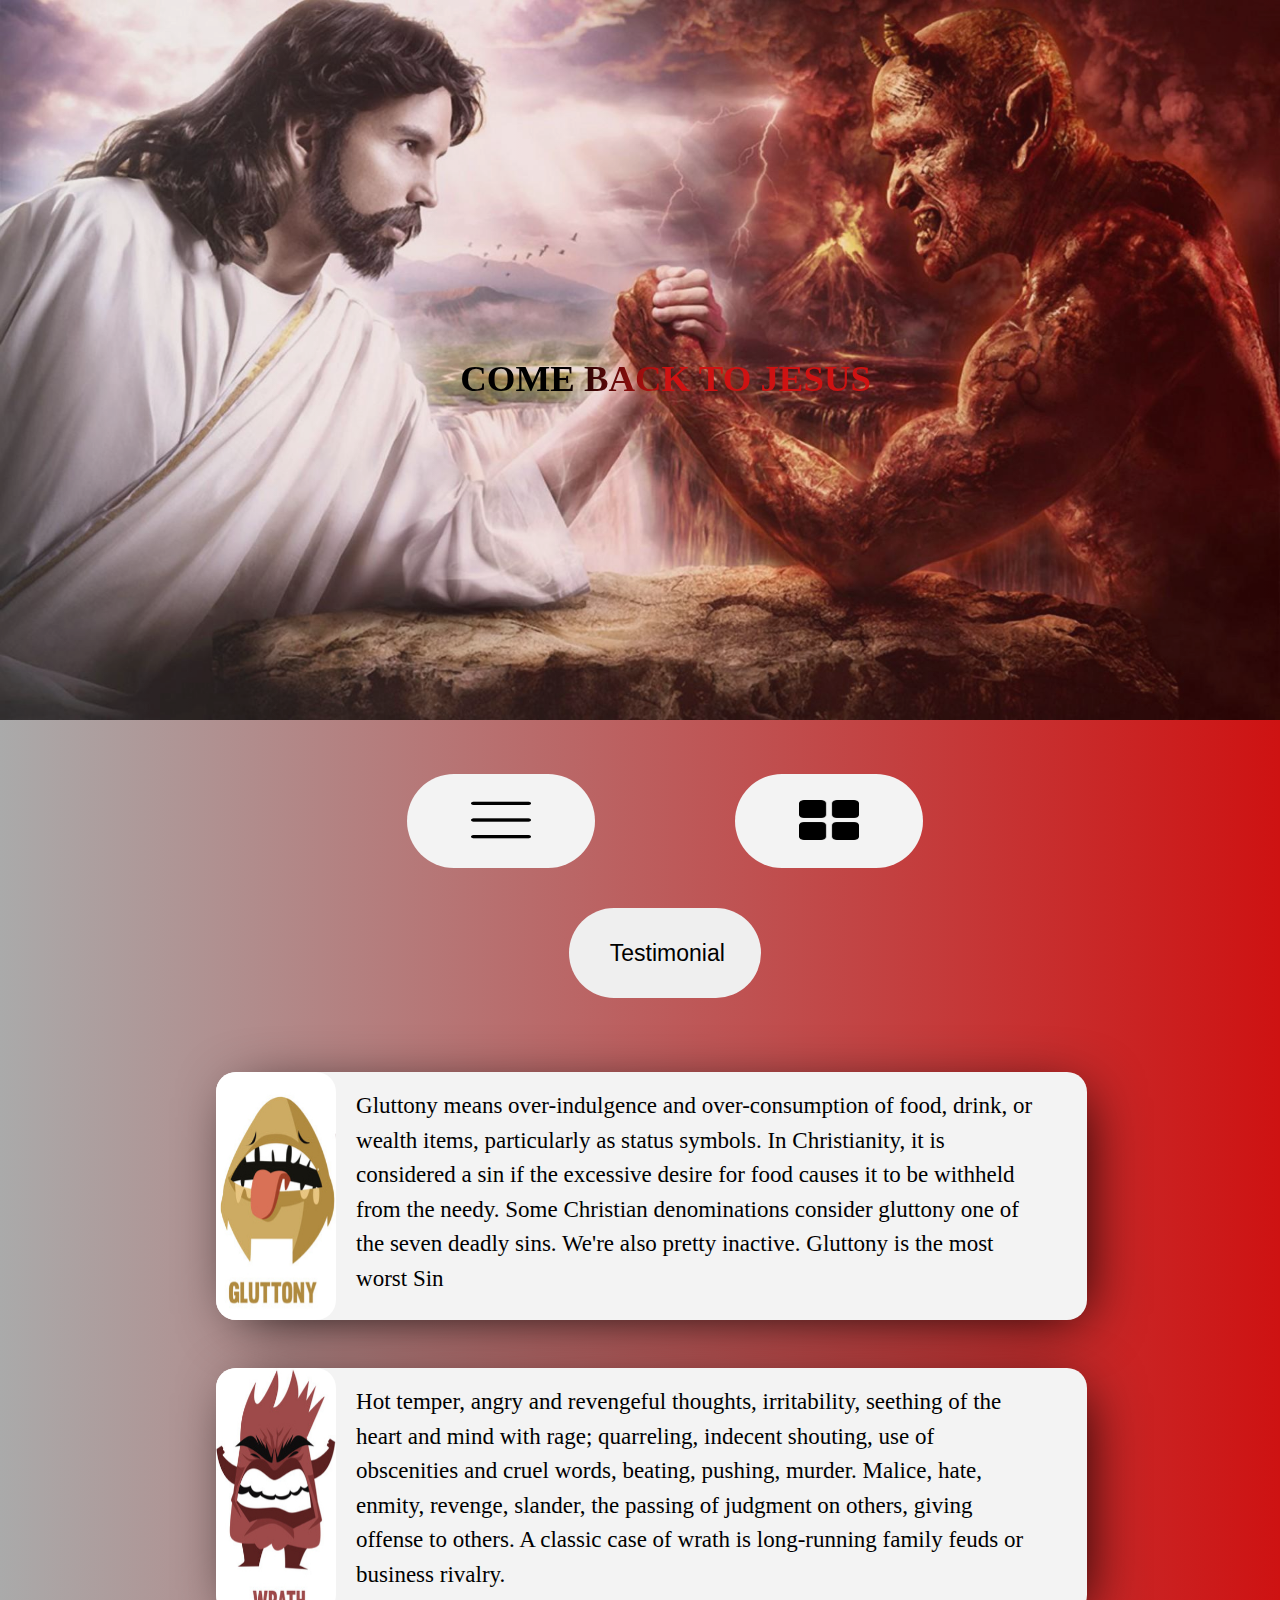
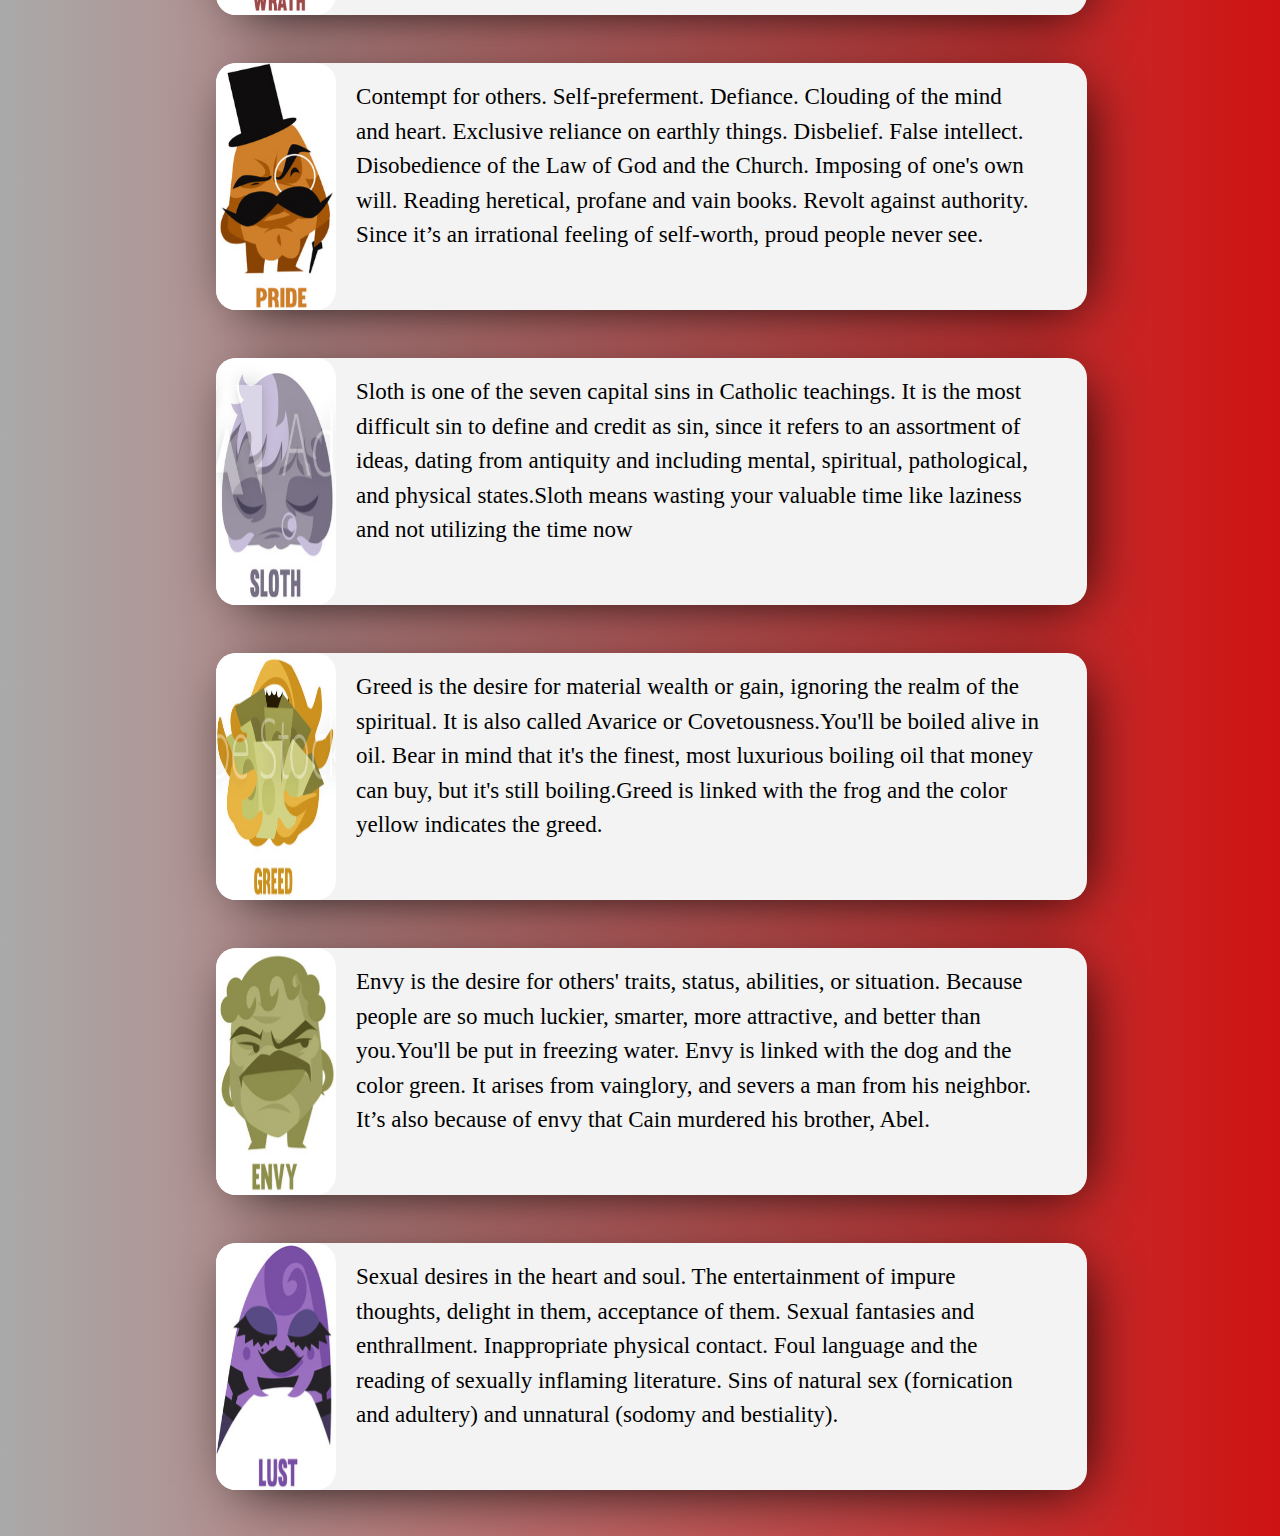
<file: index.html>
<!DOCTYPE html>
<html lang="en">

<head>
    <meta charset="UTF-8">
    <meta http-equiv="X-UA-Compatible" content="IE=edge">
    <meta name="viewport" content="width=device-width, initial-scale=1.0">
    <link rel="icon" href="./Images/favicon (1).ico">
    <link rel="stylesheet" href="./style.css">
    <title>7 Sins</title>
</head>

<body>

    <!------------------------------------Title Section ----------------------------------------->

    <div id="title-section">

        <img class="main-img" src="./Images/wp4367578.jpg" alt="">

        <div class="main-txt">
            Come Back to Jesus
        </div>

    </div>

    <!-- Buttons Section -->


    <div class="btn">
        <button class="btn-flex"><img class=flex-img src="./Images/menu.png"></button>
        <button class="btn-grid"><img class="grid-img" src="./Images/visualization.png" alt=""></button>
    </div>

    <div class="btn-testi">
        <button onclick="window.location.href='./Testimonials/index.html'" class="btn-testimonial">
            <p>
                Testimonial
            </p>
        </button>
    </div>



    <!------------------------------------ Parent Container --------------------------------------->
    <div class="parent-container hidden">

        <!----------------------- Gluttony ------------------>
        <div class="gluttony">

            <img class="img gluttonyimg" src="./Images/gluttony.jpg" alt="">

            <p class="p-gluttony">
                Gluttony means over-indulgence and over-consumption of food, drink, or wealth items,
                particularly as
                status symbols. In
                Christianity, it is considered a sin if the excessive desire for food causes it to be
                withheld
                from
                the needy. Some
                Christian denominations consider gluttony one of the seven deadly sins.
                We're also pretty inactive. Gluttony is the most worst Sin
            </p>

        </div>
        <!----------------------- Wrath ------------------>
        <div class="wrath">
            <img class="img wrathimg" src="./Images/warth.jpg" alt="">

            <p class="p-wrath">
                Hot temper, angry and revengeful thoughts, irritability, seething of the heart and mind with
                rage;
                quarreling, indecent
                shouting, use of obscenities and cruel words, beating, pushing, murder. Malice, hate,
                enmity,
                revenge, slander, the
                passing of judgment on others, giving offense to others. A classic case of wrath is long-running family
                feuds or business rivalry.
            </p>

        </div>

        <!----------------------- Pride ------------------>
        <div class="pride">
            <img class="prideimg" src="./Images/pride.jpg" alt="">

            <p class="p-pride">
                Contempt for others. Self-preferment. Defiance. Clouding of the mind and heart. Exclusive
                reliance
                on earthly things.
                Disbelief. False intellect. Disobedience of the Law of God and the Church. Imposing of one's
                own
                will. Reading
                heretical, profane and vain books. Revolt against authority. Since it’s an irrational feeling of
                self-worth, proud people never see.
            </p>

        </div>

        <!----------------------- Sloth ------------------>
        <div class="sloth">
            <img class="slothimg" src="./Images/Sloth.jpg" alt="">

            <p class="p-sloth">
                Sloth is one of the seven capital sins in Catholic teachings. It is the most difficult sin
                to
                define
                and credit as sin,
                since it refers to an assortment of ideas, dating from antiquity and including mental,
                spiritual,
                pathological, and
                physical states.Sloth means wasting your valuable time like laziness and not utilizing the
                time
                now
            </p>

        </div>

        <!----------------------- Greed ------------------>
        <div class="greed">
            <img class="greedimg" src="./Images/greed.jpg" alt="">

            <p class="p-greed">
                Greed is the desire for material wealth or gain, ignoring the realm of the spiritual. It is
                also
                called Avarice or
                Covetousness.You'll be boiled alive in oil. Bear in mind that it's the finest, most
                luxurious
                boiling oil that money can buy, but
                it's still boiling.Greed is linked with the frog and the color yellow indicates the greed.

            </p>


        </div>

        <!----------------------- Envy ------------------>
        <div class="envy">
            <img class="envyimg" src="./Images/Envy.jpg" alt="">

            <p class="p-envyimg">
                Envy is the desire for others' traits, status, abilities, or situation. Because people
                are
                so
                much luckier, smarter, more attractive, and better than you.You'll be put in freezing water.
                Envy is
                linked with the dog and the color green.
                It arises from vainglory, and severs a man from his neighbor.
                It’s also because of envy that Cain murdered his brother, Abel.
            </p>

        </div>

        <!----------------------- Lust ------------------>
        <div class="lust">
            <img class="lustimg" src="./Images/Lust.jpg" alt="">

            <p class="p-lust">
                Sexual desires in the heart and soul. The entertainment of impure thoughts, delight in them,
                acceptance of them. Sexual
                fantasies and enthrallment. Inappropriate physical contact. Foul language and the reading of
                sexually inflaming
                literature. Sins of natural sex (fornication and adultery) and unnatural (sodomy and
                bestiality).
            </p>

        </div>

    </div>

    <!------------------------------------ Parent Container --------------------------------------->
    <div class="hidden-1 parent-container-1">

        <div class="gluttony-1">

            <img class="img gluttonyimg-1" src="./Images/gluttony.jpg" alt="">

            <p class="p-gluttony">
                Gluttony means over-indulgence and over-consumption of food, drink, or wealth items,
                particularly as
                status symbols. In
                Christianity, it is considered a sin if the excessive desire for food causes it to be
                withheld
                from
                the needy. Some
                Christian denominations consider gluttony one of the seven deadly sins.
                We're also pretty inactive.Gluttony is the most worst Sin
            </p>

        </div>

        <!----------------------- Wrath ------------------>
        <div class="wrath-1">
            <img class="img wrathimg-1" src="./Images/warth.jpg" alt="">

            <p class="p-wrath">
                Hot temper, angry and revengeful thoughts, irritability, seething of the heart and mind with
                rage;
                quarreling, indecent
                shouting, use of obscenities and cruel words, beating, pushing, murder. Malice, hate,
                enmity,
                revenge, slander, the
                passing of judgment on others, giving offense to others. A classic case of wrath is long-running family
                feuds or business rivalry.
            </p>

        </div>

        <!----------------------- Pride ------------------>
        <div class="pride-1">
            <img class="prideimg-1" src="./Images/pride.jpg" alt="">

            <p class="p-pride">
                Contempt for others. Self-preferment. Defiance. Clouding of the mind and heart. Exclusive
                reliance
                on earthly things.
                Disbelief. False intellect. Disobedience of the Law of God and the Church. Imposing of one's
                own
                will. Reading
                heretical, profane and vain books. Revolt against authority. Since it’s an irrational feeling of
                self-worth, proud people never see.
            </p>

        </div>

        <!----------------------- Sloth ------------------>
        <div class="sloth-1">
            <img class="slothimg-1" src="./Images/Sloth.jpg" alt="">

            <p class="p-sloth">
                Sloth is one of the seven capital sins in Catholic teachings. It is the most difficult sin
                to
                define
                and credit as sin,
                since it refers to an assortment of ideas, dating from antiquity and including mental,
                spiritual,
                pathological, and
                physical states.Sloth means wasting your valuable time like laziness and not utilizing the
                time
                now
            </p>

        </div>

        <!----------------------- Greed ------------------>
        <div class="greed-1">
            <img class="greedimg-1" src="./Images/greed.jpg" alt="">

            <p class="p-greed">
                Greed is the desire for material wealth or gain, ignoring the realm of the spiritual. It is
                also
                called Avarice or
                Covetousness.You'll be boiled alive in oil. Bear in mind that it's the finest, most
                luxurious
                boiling oil that money can buy, but
                it's still boiling.Greed is linked with the frog and the color yellow indicates the greed.

            </p>
        </div>

        <!----------------------- Envy ------------------>
        <div class="envy-1">
            <img class="envyimg-1" src="./Images/Envy.jpg" alt="">

            <p class="p-envy">
                Envy is the desire for others' traits, status, abilities, or situation. Because people
                are
                so
                much luckier, smarter, more attractive, and better than you.You'll be put in freezing water.
                Envy is
                linked with the dog and the color green.
                It arises from vainglory, and severs a man from his neighbor.
                It’s also because of envy that Cain murdered his brother, Abel.
            </p>

        </div>

        <!----------------------- Lust ------------------>
        <div class="lust-1">
            <img class="lustimg-1" src="./Images/Lust.jpg" alt="">

            <p class="p-lust">
                Sexual desires in the heart and soul. The entertainment of impure thoughts, delight in them,
                acceptance of them. Sexual
                fantasies and enthrallment. Inappropriate physical contact. Foul language and the reading of
                sexually inflaming
                literature. Sins of natural sex (fornication and adultery) and unnatural (sodomy and
                bestiality).
            </p>

        </div>

    </div>


    <!-- Script  -->
    <script src="./script.js"></script>

    <!-- Body -->



</body>

</html>
</file>
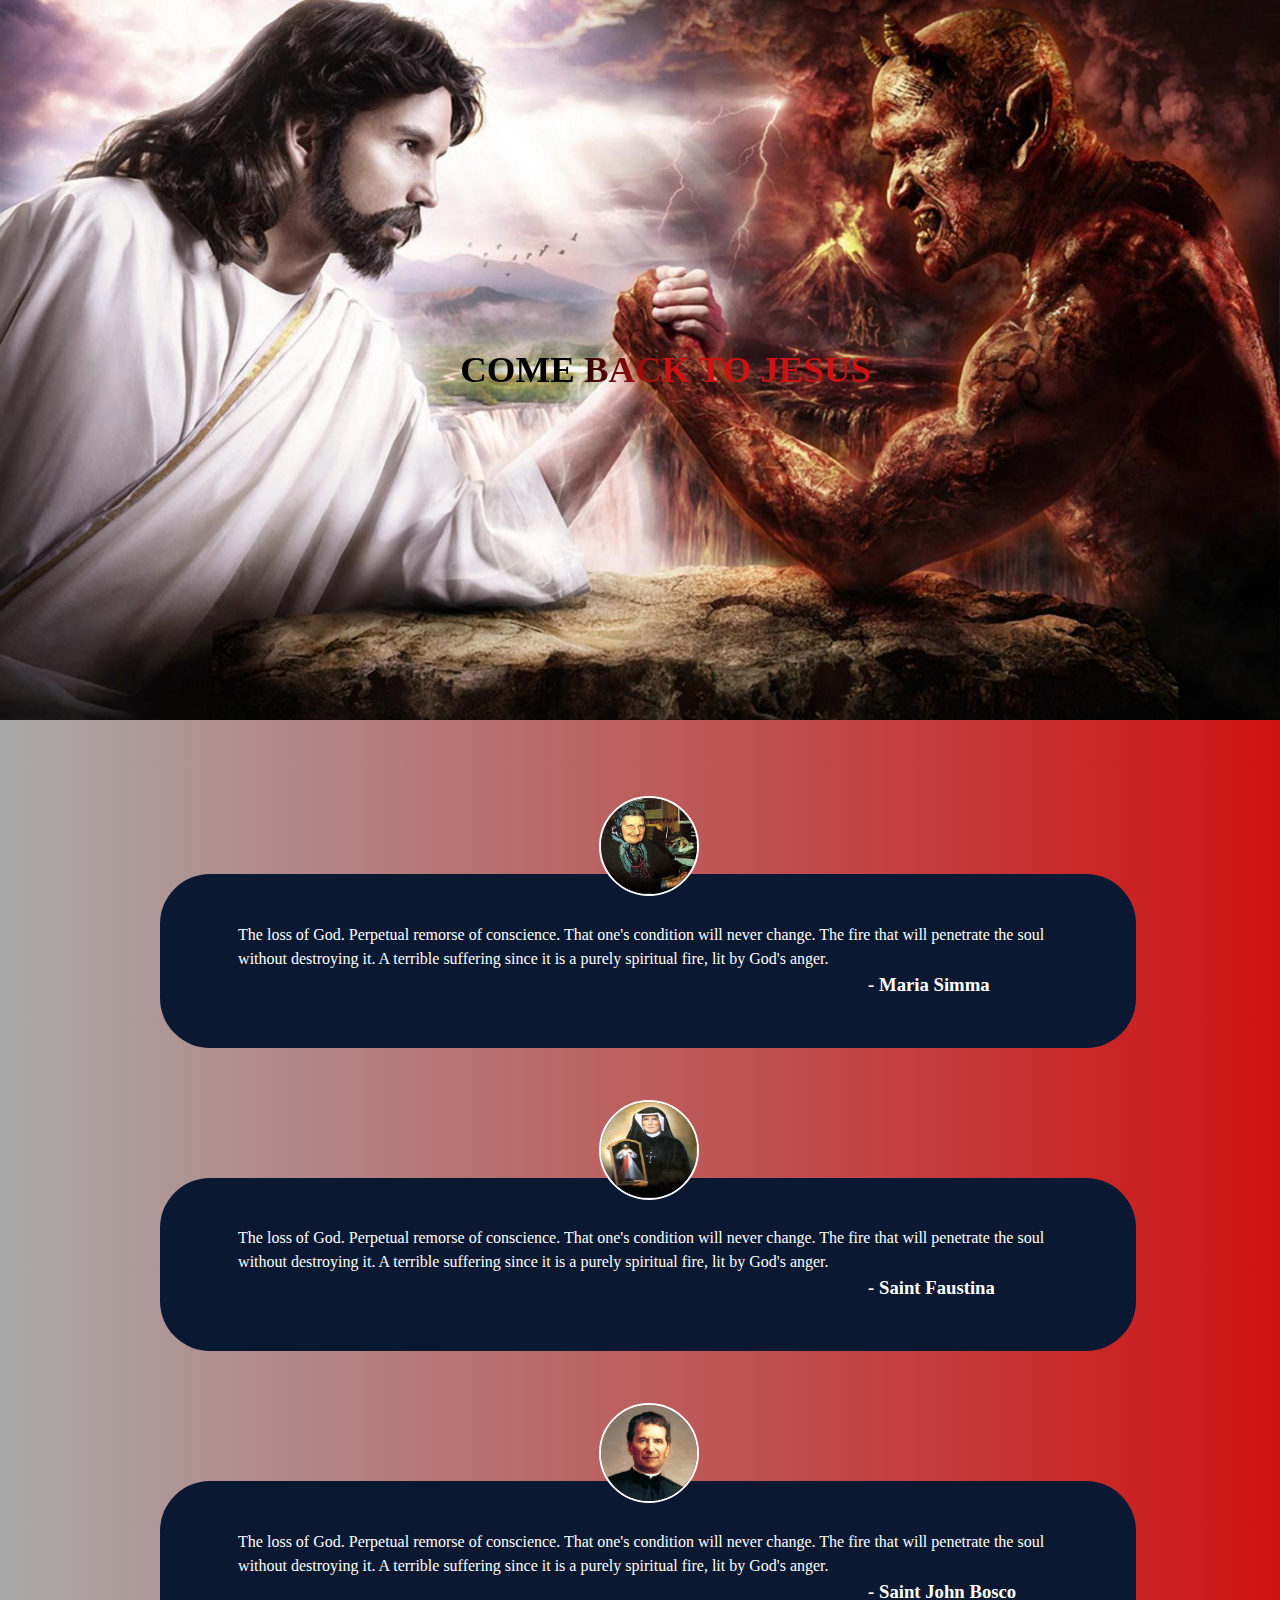
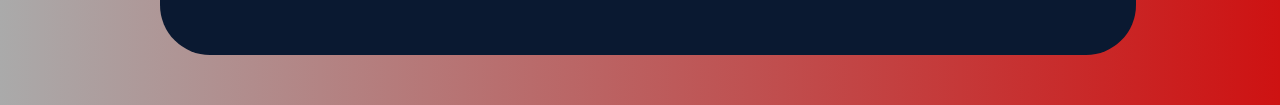
<file: Testimonials/index.html>
<!DOCTYPE html>
<html lang="en">

<head>
    <meta charset="UTF-8">
    <meta http-equiv="X-UA-Compatible" content="IE=edge">
    <meta name="viewport" content="width=device-width, initial-scale=1.0">
    <link rel="stylesheet" href="./style.css">
    <title>Testimonial</title>
</head>

<body>

    <div id="title-section">

        <img class="main-img" src="./Images/wp4367578.jpg" alt="">

        <div class="main-txt">
            Come Back to Jesus
        </div>

    </div>


    <div class="container">
        <div class="flex-container">
            <div class="testi-1">
                <div class="user testimonial-1">
                    <img class="mariasimma-img" src="./Images/Maria_Simma.png" alt="">
                    <p>
                        The loss of God. Perpetual remorse of conscience. That one's condition will never change. The
                        fire
                        that will penetrate the soul without destroying it. A terrible suffering since it is a purely
                        spiritual fire,
                        lit by God's anger.
                    </p>
                    <h3>- Maria Simma</h3>
                </div>
            </div>



            <div class="testi-2">
                <div class="user testimonial-2">
                    <img class="faustina-img" src="./Images/faustina.png" alt="">
                    <p>
                        The loss of God. Perpetual remorse of conscience. That one's condition will never change. The
                        fire
                        that will penetrate the soul without destroying it. A terrible suffering since it is a purely
                        spiritual fire,
                        lit by God's anger.
                    </p>
                    <h3>- Saint Faustina</h3>
                </div>
            </div>


            <div class="testi-3">
                <div class="user testimonial-3">
                    <img class="johnbosco-img" src="./Images/Don-Bosco-Emal-e1515516250706.png" alt="">
                    <p class="p-donbosco">
                        The loss of God. Perpetual remorse of conscience. That one's condition will never change.
                        The
                        fire
                        that will penetrate the soul without destroying it. A terrible suffering since it is a
                        purely
                        spiritual fire,
                        lit by God's anger.
                    </p>
                    <h3>- Saint John Bosco</h3>
                </div>
            </div>
        </div>
    </div>

    <!-- End of Div -->
    <script src="./main.js"></script>
</body>

</html>
</file>
<file: style.css>
@import url('https://fonts.googleapis.com/css2?family=Poppins:wght@200;300;400;500;600;700;800;900&display=swap');

* {
    margin: 0;
    padding: 0;
    box-sizing: border-box;
}

/* Body Section */
body {
    text-align: center;
    background: linear-gradient(to right, #AAAAAA, #ce1212);
}



/* ParaGraph */
p {
    font-size: 23px;
    line-height: 1.5;
    padding: 2%;
    text-align: left;
}


/* Buttons  */
span {
    font-size: 20px;
    font-weight: bold;
}


.btn {
    letter-spacing: 4px;
    display: flex;
    flex-direction: row;
    justify-content: space-evenly;
    align-items: center;
    text-align: center;
    padding-top: 50px;
}

.btn-flex {
    padding: 4% 10%;
    cursor: pointer;
    border: none;
    color: black;
    background-color: #F3F3F3;
    border-radius: 50px;
}


.btn-testi {
    margin-top: 40px;

}

.btn-testimonial {
    padding: 4% 5%;
    border-radius: 50px;
    border: none;
    cursor: pointer;
}

.btn-testimonial:hover {
    background: rgb(241, 18, 8);

}

.flex-img {
    height: 40px;
    width: 60px;

}

.grid-img {
    height: 40px;
    width: 60px;
}


.btn-grid {
    padding: 4% 12%;
    cursor: pointer;
    border: none;
    color: black;
    background-color: #F3F3F3;
    border-radius: 50px;
}

.btn-flex:hover {
    background: rgb(241, 18, 8);
}

.btn-grid:hover {
    background: rgb(241, 18, 8);
}

@media screen and (min-width:1078px) {


    .btn-flex {
        padding: 2% 5%;
        margin-left: 50px;
    }

    .btn-grid {
        padding: 2% 5%;
        margin-left: -17%;
    }

    .btn-testimonial {
        padding: 2% 3%;
        margin-left: 50px;
    }



}


/* Title Section */
.title-section {
    position: relative;
    background-blend-mode: darken;
}


/* Main Image */
.main-img {
    height: 100%;
    width: 100%;
    opacity: 0.8;
}


/* Main Text */
.main-txt {
    font-size: 2.3rem;
    font-weight: 800;
    position: absolute;
    top: 25%;
    left: 52%;
    transform: translate(-50%, -50%);
    text-align: center;
    text-transform: uppercase;
    background: linear-gradient(to right, #000 0%, #000 25%, #CE1212 50%, #CE1212 100%);
    -webkit-background-clip: text;
    -webkit-text-fill-color: transparent;
}


/* Media Queries for Main-Txt */
@media screen and (min-width:402px) {
    .main-txt {
        font-size: 2.3rem;
        font-weight: 800;
        position: absolute;
        top: 35%;
        left: 52%
    }
}

/* Media Queries for Main-Txt */

@media screen and (max-width:2487px) {
    .main-txt {
        position: absolute;
        top: 36%;
        left: 52%;
    }
}

@media screen and (max-width:2200px) {
    .main-txt {
        position: absolute;
        top: 35%;
        left: 52%;
    }
}

@media screen and (max-width:1601px) {
    .main-txt {
        position: absolute;
        top: 25%;
        left: 52%;
    }
}



/* Parent Container */
.parent-container {
    padding: 2% 4%;
}

/* .hidden {
    display: none;
} */


/* Gluttony */
.gluttony {
    margin-top: 70px;
    background: #F3F3F3;
    border-radius: 20px;
    box-shadow: 10px 10px 60px -15px black;
}

/* Gluttony Image */
.gluttonyimg {
    width: 120px;
    height: 100px;
    border-radius: 20px;
}

/* Wrath */
.wrath {
    margin-top: 50px;
    background: #F3F3F3;
    border-radius: 20px;
    box-shadow: 10px 10px 60px -15px black;
}

/* Wrath Image */
.wrathimg {
    width: 120px;
    height: 100px;
    border-radius: 20px;
}


/* Pride */
.pride {
    margin-top: 50px;
    background: #F3F3F3;
    border-radius: 20px;
    box-shadow: 10px 10px 60px -15px black;
}

/* Pride Image */
.prideimg {
    width: 120px;
    height: 100px;
    border-radius: 20px;
}

/* Sloth */
.sloth {
    margin-top: 50px;
    background: #F3F3F3;
    border-radius: 20px;
    box-shadow: 10px 10px 60px -15px black;
}

/* Sloth Image */
.slothimg {
    width: 120px;
    height: 100px;
    border-radius: 20px;
}

/* Greed */
.greed {
    margin-top: 50px;
    background: #F3F3F3;
    border-radius: 20px;
    box-shadow: 10px 10px 60px -15px black;
}

/* Greed Image */
.greedimg {
    width: 120px;
    height: 100px;
    border-radius: 20px;
}

/* Envy */
.envy {
    margin-top: 50px;
    background: #F3F3F3;
    border-radius: 20px;
    box-shadow: 10px 10px 60px -15px black;
}

/* Envy Image */
.envyimg {
    width: 120px;
    height: 100px;
    border-radius: 20px;
}

/* Lust */
.lust {
    margin-top: 50px;
    background: #F3F3F3;
    border-radius: 20px;
    margin-bottom: 20px;
    box-shadow: 10px 10px 60px -15px black;
}

/* Lust Image */
.lustimg {
    width: 120px;
    height: 100px;
    border-radius: 20px;
}






/* Media Queries for Parent Container Elements */
@media screen and (min-width:1150px) {

    /* Main Txt */
    .main-txt {
        position: absolute;
        top: 42%;
        left: 52%;
    }

    /* Gluttony */
    .gluttony {
        height: 248px;
        margin-top: 48px;
        background: ##F3F3F3;
        border-radius: 20px;
        width: 74%;
        margin-left: 14%;
        box-shadow: 10px 10px 60px -15px black;
        padding-right: 20px;

    }

    /* Gluttony Image */
    .gluttonyimg {
        height: 248px;
        width: 120px;
        border-radius: 20px;
        float: left;
        margin-right: 20px;
    }

    /* Wrath */
    .wrath {
        height: 247px;
        margin-top: 48px;
        background: #F3F3F3;
        border-radius: 20px;
        width: 74%;
        margin-left: 14%;
        box-shadow: 10px 10px 60px -15px black;
        padding-right: 20px;

    }

    /* Wrath Image */
    .wrathimg {
        height: 247px;
        width: 120px;
        border-radius: 20px;
        float: left;
        margin-right: 20px;
    }

    /* Pride */
    .pride {
        height: 247px;
        margin-top: 48px;
        background: #F3F3F3;
        border-radius: 20px;
        width: 74%;
        margin-left: 14%;
        box-shadow: 10px 10px 60px -15px black;
        padding-right: 20px;
    }

    /* Pride Image */
    .prideimg {
        height: 247px;
        width: 120px;
        border-radius: 20px;
        float: left;
        margin-right: 20px;
    }

    /* Sloth */
    .sloth {
        height: 247px;
        margin-top: 48px;
        background: #F3F3F3;
        border-radius: 20px;
        width: 74%;
        margin-left: 14%;
        box-shadow: 10px 10px 60px -15px black;
        padding-right: 20px;
    }

    /* Sloth Image */
    .slothimg {
        height: 247px;
        width: 120px;
        border-radius: 20px;
        float: left;
        margin-right: 20px;
    }

    /* Greed */
    .greed {
        height: 247px;
        margin-top: 48px;
        background: #F3F3F3;
        border-radius: 20px;
        width: 74%;
        margin-left: 14%;
        box-shadow: 10px 10px 60px -15px black;
        padding-right: 20px;
    }

    /* Greed Image */
    .greedimg {
        height: 247px;
        width: 120px;
        border-radius: 20px;
        float: left;
        margin-right: 20px;
    }

    /* Envy */
    .envy {
        height: 247px;
        margin-top: 48px;
        background: #F3F3F3;
        border-radius: 20px;
        width: 74%;
        margin-left: 14%;
        box-shadow: 10px 10px 60px -15px black;
        padding-right: 20px;
    }

    /* Envy Image */
    .envyimg {
        height: 247px;
        width: 120px;
        border-radius: 20px;
        float: left;
        margin-right: 20px;
    }

    /* Lust */
    .lust {
        height: 247px;
        margin-top: 48px;
        background: #F3F3F3;
        border-radius: 20px;
        width: 74%;
        margin-left: 14%;
        box-shadow: 10px 10px 60px -15px black;
        padding-right: 20px;
    }

    /* Lust Image */
    .lustimg {
        height: 247px;
        width: 120px;
        border-radius: 20px;
        float: left;
        margin-right: 20px;
    }
}

@media screen and (max-width:1155px) {
    .gluttony {
        width: 80%;
        margin-left: 10%;
    }

    .wrath {
        width: 80%;
        margin-left: 10%;
    }

    .pride {
        width: 80%;
        margin-left: 10%;
    }

    .sloth {
        width: 80%;
        margin-left: 10%;
    }

    .greed {
        width: 80%;
        margin-left: 10%;
    }

    .envy {
        width: 80%;
        margin-left: 10%;
    }

    .lust {
        width: 80%;
        margin-left: 10%;
    }
}

/* Media Queries for all the div for changing the height */

@media screen and (min-width:1514px) {

    .gluttony {
        height: 168px;
    }

    .gluttonyimg {
        height: 168px;
    }

    .wrath {
        height: 168px;
    }

    .wrathimg {
        height: 168px;
    }

    .pride {
        height: 168px;
    }

    .prideimg {
        height: 168px;
    }

    .sloth {
        height: 168px;
    }

    .slothimg {
        height: 168px;
    }

    .greed {
        height: 168px;
    }

    .greedimg {
        height: 168px;
    }

    .envy {
        height: 168px;
    }

    .envyimg {
        height: 168px;
    }

    .lust {
        height: 168px;
    }

    .lustimg {
        height: 168px;
    }

}



















/* Grid CSS */

/* Hidden */


/* Title Section */
.title-section-1 {
    position: relative;
}

/* Main Image */
.main-img-1 {
    height: 100%;
    width: 100%;
    opacity: 0.9
}

/* Main Text */
.main-txt-1 {
    font-size: 2.3rem;
    font-weight: 800;
    position: absolute;
    top: 25%;
    left: 52%;
    transform: translate(-50%, -50%);
    text-transform: uppercase;
    background: linear-gradient(to right, #000 0%, #000 25%, #CE1212 50%, #CE1212 100%);
    -webkit-background-clip: text;
    -webkit-text-fill-color: transparent;
}

.parent-container-1 {
    padding: 2% 4%;
    display: grid;
    grid-template-columns: 1fr;
    grid-template-rows: 1fr 1fr 1fr;
}


/* Gluttony */
.gluttony-1 {
    width: 95%;
    margin-top: 52px;
    background: #F3F3F3;
    border-radius: 20px;
    box-shadow: 10px 10px 60px -15px black;

}

/* Gluttony Image */
.gluttonyimg-1 {
    width: 120px;
    height: 100px;
    border-radius: 20px;
}

.p-gluttony {
    margin-left: 20px;
    margin-right: 10px;
}

/* Wrath */
.wrath-1 {
    margin-top: 50px;
    background: #F3F3F3;
    border-radius: 20px;
    box-shadow: 10px 10px 60px -15px black;
}

/* Wrath Image */
.wrathimg-1 {
    width: 120px;
    height: 100px;
    border-radius: 20px;
}

.p-wrath {
    margin-left: 20px;
    margin-right: 10px;
}

/* Pride */
.pride-1 {
    width: 95%;
    margin-top: 50px;
    background: #F3F3F3;
    border-radius: 20px;
    box-shadow: 10px 10px 60px -15px black;
}

/* Pride Image */
.prideimg-1 {
    width: 120px;
    height: 100px;
    border-radius: 20px;
}

.p-pride {
    margin-left: 20px;
    margin-right: 10px;
}

/* Sloth */
.sloth-1 {
    margin-top: 50px;
    background: #F3F3F3;
    border-radius: 20px;
    box-shadow: 10px 10px 60px -15px black;
}


/* Sloth Image */
.slothimg-1 {
    width: 120px;
    height: 100px;
    border-radius: 20px;
}

.p-sloth {
    margin-left: 20px;
    margin-right: 10px;
}

/* Greed */
.greed-1 {
    width: 95%;
    margin-top: 50px;
    background: #F3F3F3;
    border-radius: 20px;
    box-shadow: 10px 10px 60px -15px black;
}

/* Greed Image */
.greedimg-1 {
    width: 120px;
    height: 100px;
    border-radius: 20px;
}

.p-greed {
    margin-left: 20px;
    margin-right: 10px;
}

/* Envy */
.envy-1 {
    margin-top: 50px;
    background: #F3F3F3;
    border-radius: 20px;
    box-shadow: 10px 10px 60px -15px black;
}

/* Envy Image */
.envyimg-1 {
    width: 120px;
    height: 100px;
    border-radius: 20px;
}

.p-envy {
    margin-left: 20px;
    margin-right: 10px;
}


/* Lust */
.lust-1 {
    margin-top: 50px;
    background: #F3F3F3;
    border-radius: 20px;
    margin-bottom: 30px;
    box-shadow: 10px 10px 60px -15px black;
}

/* Lust Image */
.lustimg-1 {
    width: 120px;
    height: 100px;
    border-radius: 20px;
}

.p-lust {
    margin-left: 20px;
    margin-right: 10px;
}


@media screen and (min-width:715px) {


    .main-txt-1 {
        position: absolute;
        top: 40%;
        left: 52%
    }

    .parent-container-1 {
        display: grid;
        grid-template-columns: 1fr 1fr;
        grid-template-rows: 1fr 1fr;

    }


    .wrath-1 {
        margin-left: 50px;
    }

    .sloth-1 {
        margin-left: 50px;
    }

    .envy-1 {
        margin-left: 50px;
    }

    .lust-1 {
        width: 70%;
        margin-left: 16%;
        margin-bottom: 30px;
        grid-column: 1/3;
    }

    /* .p-envy {
    padding-left: 2%;
}

*/
}

@media screen and (max-width:715px) {
    .gluttony-1 {
        width: 85%;
        margin-left: 7%;
    }

    .wrath-1 {
        width: 85%;
        margin-left: 7%;
    }

    .pride-1 {
        width: 85%;
        margin-left: 7%;
    }

    .sloth-1 {
        width: 85%;
        margin-left: 7%;
    }

    .greed-1 {
        width: 85%;
        margin-left: 7%;
    }

    .envy-1 {
        width: 85%;
        margin-left: 7%;
    }

    .lust-1 {
        width: 85%;
        margin-left: 7%;
    }
}

@media screen and (max-width:500px) {
    .main-txt {
        position: absolute;
        top: 15%;
        left: 52%;
    }
}

@media screen and (max-width:378px) {
    .main-txt {
        position: absolute;
        top: 13%;
        left: 52%;
    }
}


.hidden-1 {
    display: none;
}
</file>
<file: Testimonials/style.css>
* {

    padding: 0;
    box-sizing: border-box;
    margin: 0;
}

body {
    background: linear-gradient(to right, #AAAAAA, #ce1212);
}

p {
    color: white;
    font-weight: 500;
    line-height: 1.5;
}

h3 {
    color: white;
    margin-left: 150px;
    line-height: 1.5;
}


/* Title Section */
.title-section {
    position: relative;
}


/* Main Image Section */
.main-img {
    height: 100%;
    width: 100%;
}


/* Main Text Section */

.main-txt {
    font-size: 2.3rem;
    font-weight: 800;
    position: absolute;
    top: 25%;
    left: 52%;
    transform: translate(-50%, -50%);
    text-align: center;
    text-transform: uppercase;
    background: linear-gradient(to right, #000 0%, #000 25%, #CE1212 50%, #CE1212 100%);
    -webkit-background-clip: text;
    -webkit-text-fill-color: transparent;
}

/* Media Queries for Main-Txt */
@media screen and (min-width:402px) {
    .main-txt {
        font-size: 2.3rem;
        font-weight: 800;
        position: absolute;
        top: 35%;
        left: 52%
    }
}

/* Media Queries for Main-Txt */

@media screen and (max-width:2487px) {
    .main-txt {
        position: absolute;
        top: 36%;
        left: 52%;
    }
}

@media screen and (max-width:2200px) {
    .main-txt {
        position: absolute;
        top: 35%;
        left: 52%;
    }
}

@media screen and (max-width:1601px) {
    .main-txt {
        position: absolute;
        top: 41%;
        left: 52%;
    }
}

/* Main Container */
.container {
    height: 100%;
    margin-top: 150px;
    margin-left: 60px;
}


.testi-1 {
    margin-right: 50px;
    position: relative;
}

.testimonial-1 {
    background: #0A1931;
    padding: 5% 8%;
    border-radius: 50px;

}


.mariasimma-img {
    height: 100px;
    border-radius: 50px;
    position: absolute;
    top: -45%;
    left: 37%;
    border: 2px solid white;
}

.testi-2 {
    margin-right: 50px;
    position: relative;

}

.testimonial-2 {
    background: #0A1931;
    padding: 5% 8%;
    border-radius: 50px;
    margin-top: 130px;
}


.faustina-img {
    height: 100px;
    border-radius: 50px;
    position: absolute;
    top: -45%;
    left: 37%;
    border: 2px solid white;
}


.testi-3 {
    margin-right: 50px;
    margin-bottom: 50px;
    position: relative;
}


.testimonial-3 {
    background: #0A1931;
    padding: 5% 8%;
    border-radius: 50px;
    margin-top: 130px;
}

.johnbosco-img {
    height: 100px;
    border-radius: 50px;
    position: absolute;
    top: -45%;
    left: 37%;
    border: 2px solid white;
}

@media screen and (min-width:621px) {
    .mariasimma-img {
        left: 40%;
    }

    .faustina-img {
        left: 40%;
    }

    .johnbosco-img {
        left: 40%;
    }


    h3 {
        padding-left: 480px;
    }
}




@media screen and (min-width:1211px) {

    .mariasimma-img {
        left: 45%;
    }

    .faustina-img {
        left: 45%;
    }

    .johnbosco-img {
        left: 45%;
    }
}

@media screen and (min-width:1709px) {

    .mariasimma-img {
        top: -25%;
        left: 45%;
    }

    .faustina-img {
        top: -25%;
        left: 45%;
    }

    .johnbosco-img {
        top: -25%;
        left: 45%;
    }
}

@media screen and (min-width:887px) {
    .testi-1 {
        width: 80%;
        margin-left: 100px;
    }

    .testi-2 {
        width: 80%;
        margin-left: 100px;
    }

    .testi-3 {
        width: 80%;
        margin-left: 100px;
    }
}
</file>
